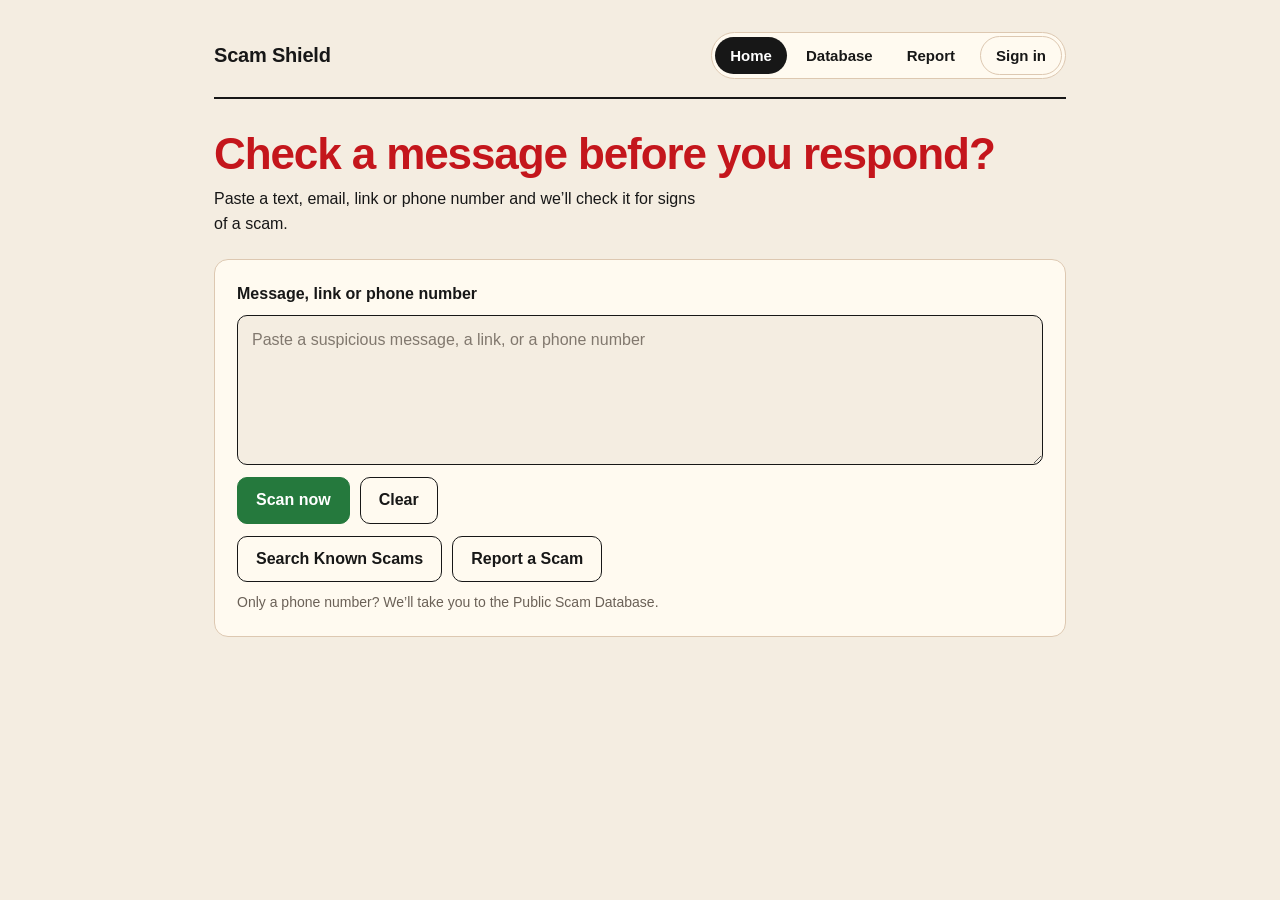
<file: public/index.html>
<!DOCTYPE html>
<html lang="en">
<head>
    <meta charset="UTF-8">
    <meta name="viewport" content="width=device-width, initial-scale=1, viewport-fit=cover">
    <title>ScamShield – Stay Secured and Online</title>

    <link rel="stylesheet" href="Styling.css">
    <link rel="stylesheet" href="database.css">
    <link rel="stylesheet" href="report.css">
    <link rel="stylesheet" href="moderator.css">
</head>
<body>
    <div class="wrap">
        <header class="top">
            <div class="brand">Scam Shield</div>

            <nav aria-label="Main">
                <a href="#home" data-view="home">Home</a>
                <a href="#database" data-view="database">Database</a>
                <a href="#report" data-view="report">Report</a>
                <a href="#moderation" data-view="moderation" data-role="moderator" class="hidden">Moderate</a>
                <a href="#sign-in" data-view="sign-in" class="signin">Sign in</a>
            </nav>
        </header>

        <main id="v-scan">
            <h1>Check a message before you respond?</h1>

            <p class="lede">
                Paste a text, email, link or phone number and we’ll check it
                for signs of a scam.
            </p>

            <div class="panel">
                <label class="field" for="input">
                    Message, link or phone number
                </label>

                <textarea id="input" placeholder="Paste a suspicious message, a link, or a phone number"></textarea>

                <div class="row">
                    <button class="primary" id="scanBtn" type="button">
                        Scan now
                    </button>

                    <button id="clearBtn" type="button">
                        Clear
                    </button>

                    <span class="kind" id="kind" aria-live="polite"></span>
                </div>

                <div class="row">
                    <button type="button" id="databaseBtn">
                        Search Known Scams
                    </button>

                    <button type="button" id="reportBtn">
                        Report a Scam
                    </button>
                </div>

                <div class="err" id="err" role="alert"></div>

                <p class="hint note">
                    Only a phone number? We’ll take you to the Public Scam Database.
                </p>
            </div>

            <div id="result" aria-live="polite"></div>
        </main>

        <main id="v-db" class="hidden"></main>

        <main id="v-report" class="hidden"></main>

        <main id="v-signin" class="hidden"></main>

        <main id="v-mod" class="hidden"></main>
    </div>

    <script src="scanner.js"></script>
    <script src="router.js"></script>
    <script src="database.js"></script>
    <script src="report.js"></script>
    <script src="moderator.js"></script>
</body>
</html>
</file>
<file: public/Styling.css>
/* Colouring of the website and its features */

:root {
    --bg: hsl(37, 45%, 92%);
    --surface: hsl(39, 100%, 97%);
    --ink: hsl(0, 0%, 9%);
    --muted: hsl(30, 10%, 38%);
    --line: hsl(32, 39%, 78%);

    --accent: hsl(137, 53%, 31%);
    --accent-ink: hsl(0, 0%, 100%);

    --ok: hsl(137, 53%, 31%);
    --okbg: hsl(94, 27%, 89%);

    --warn: hsl(34, 55%, 37%);
    --warnbg: hsl(37, 62%, 86%);

    --bad: hsl(357, 82%, 39%);
    --badbg: hsl(14, 48%, 91%);

    color-scheme: light;
    box-sizing: border-box;
    padding-top: env(safe-area-inset-top, 0px);
    padding-bottom: env(safe-area-inset-bottom, 0px);
}

/* prevents automatic text resizing on mobile devices */

html {
    scroll-padding-top: env(safe-area-inset-top, 0px);
    -webkit-text-size-adjust: 100%;
}

/* Applies border-box sizing to all elements */

*, *::before, *::after {
    box-sizing: border-box;
}

/* Sets the main page layout, background, text colour, and font */

body {
    margin: 0;
    min-width: 320px;
    background: var(--bg);
    color: var(--ink);
    font: 400 16px/1.55 Arial, Helvetica, sans-serif;
}

/* Centres content and limits the max width. */

.wrap {
    width: 100%;
    max-width: 900px;
    margin: 0 auto;
    padding: 32px 24px 64px;
}

/* styling for the main heading */

h1 {
    font-size: clamp(30px, 6vw, 44px);
    line-height: 1.05;
    letter-spacing: -.025em;
    font-weight: 800;
    color: #c4161c;
    margin: 0 0 10px;
}

/* styling for secondary headings */

h2 {
    font-size: 19px;
    margin: 0 0 8px;
}

/* Styles text below main heading*/

.lede {
    color: var(--ink);
    margin: 0 0 22px;
    max-width: 56ch;
}

/* Styles the supporting text*/

.hint {
    color: var(--muted);
    font-size: 14px;
}


.flush {
    margin: 0;
}


.note {
    margin: 10px 0 0;
}

/* Hides the sections that are not supposed to be shown currently */

.hidden {
    display: none;
}

/* Header and navigation styling */


.top {
    display: flex;
    align-items: center;
    justify-content: space-between;
    gap: 16px;
    flex-wrap: wrap;
    padding-bottom: 18px;
    margin-bottom: 32px;
    border-bottom: 2px solid #171717;
}

/* Styles the Scam Shield name  */

.brand {
    font-weight: 800;
    font-size: 20px;
    letter-spacing: -.01em;
    color: var(--ink);
}

/* Displays the navigation links/tabs */

nav {
    display: flex;
    gap: 4px;
    flex-wrap: wrap;
    align-items: center;
    background: var(--surface);
    border: 1px solid var(--line);
    border-radius: 999px;
    padding: 3px;
}

/* Styles naviagation links */

nav a {
    color: var(--ink);
    text-decoration: none;
    padding: 7px 15px;
    border-radius: 999px;
    font-weight: 600;
    font-size: 15px;
    white-space: nowrap;
}


nav a:hover {
    color: var(--muted);
}


nav a[aria-current="page"] {
    background: #171717;
    color: #ffffff;
}


nav a.signin {
    margin-left: 6px;
    border: 1.5px solid var(--line);
    color: var(--ink);
}


nav a.signin[aria-current="page"] {
    border-color: #171717;
    background: #171717;
    color: #ffffff;
}


nav a:focus-visible {
    outline: 3px solid var(--accent);
    outline-offset: 2px;
}

/* Main content */

/* Styles the main input panel and the buttons below it */

.panel {
    width: 100%;
    background: var(--surface);
    border: 1px solid var(--line);
    border-radius: 14px;
    padding: 22px;
}


label.field {
    display: block;
    font-weight: 600;
    margin-bottom: 8px;
}


textarea {
    display: block;
    width: 100%;
    min-height: 150px;
    resize: vertical;
    font: inherit;
    color: var(--ink);
    background: var(--bg);
    border: 1.5px solid var(--ink);
    border-radius: 10px;
    padding: 12px 14px;
}

/* Placeholder text colour */

textarea::placeholder {
    color: #81786e;
}

/* Arrangement of the buttons */

.row {
    display: flex;
    gap: 10px;
    flex-wrap: wrap;
    align-items: center;
    margin-top: 12px;
}

/* Styling of the buttons */

button {
    font: inherit;
    font-weight: 600;
    border-radius: 10px;
    padding: 10px 18px;
    border: 1.5px solid var(--ink);
    background: var(--surface);
    color: var(--ink);
    cursor: pointer;
}

button.primary {
    background: var(--accent);
    border-color: var(--accent);
    color: var(--accent-ink);
}


button.primary:hover {
    background: hsl(137, 53%, 25%);
    border-color: hsl(137, 53%, 25%);
}


button:disabled {
    opacity: .6;
    cursor: progress;
}


button:focus-visible,
textarea:focus-visible {
    outline: 3px solid var(--accent);
    outline-offset: 2px;
}

/* Styling for label that shows what the input type is */

.kind {
    display: inline-block;
    margin-left: auto;
    font-size: 13px;
    font-weight: 600;
    color: var(--muted);
}

/* Styling for the validation and scanning error messages */

.err {
    display: none;
    color: var(--bad);
    background: var(--badbg);
    border: 1px solid var(--bad);
    border-left: 5px solid var(--bad);
    border-radius: 8px;
    padding: 10px 14px;
    margin-top: 12px;
    font-size: 14px;
    font-weight: 500;
}

/* Styling for the Results */

#result {
    margin-top: 24px;
}

/* The layout for scan result messages */

.state {
    background: var(--surface);
    border: 1px dashed var(--line);
    border-radius: 14px;
    padding: 18px;
}

/* Scan fail, border colour changed to red */

.state.fail {
    border-style: solid;
    border-color: var(--bad);
}


.state h2 {
    margin-bottom: 4px;
}



/* Gives main container for the scam risk result and it. */

.verdict {
    border-radius: 14px;
    padding: 20px;
    border: 1.5px solid;
}

/* Styling for risk engine results*/

.verdict.low {
    background: var(--okbg);
    color: var(--ok);
    border-color: var(--ok);
}


.verdict.medium {
    background: var(--warnbg);
    color: var(--warn);
    border-color: var(--warn);
}



.verdict.high {
    background: var(--badbg);
    color: var(--bad);
    border-color: var(--bad);
}


.verdict .big {
    font-size: clamp(34px, 8vw, 54px);
    font-weight: 800;
    letter-spacing: -.03em;
    line-height: 1;
}


.verdict p {
    margin: 8px 0 0;
    color: var(--ink);
}


.meter {
    position: relative;
    height: 12px;
    border-radius: 99px;
    margin: 18px 0 4px;
    background: linear-gradient(
        90deg,
        var(--ok) 0 25%,
        var(--warn) 25% 55%,
        var(--bad) 55% 100%
    );
}


/* Risk score indicator and result styling, is temp will need to be adjusted */

.meter i {
    position: absolute;
    top: -5px;
    width: 6px;
    height: 22px;
    border-radius: 3px;
    background: var(--ink);
    transform: translateX(-50%);
    border: 2px solid var(--surface);
}

.scale {
    display: flex;
    justify-content: space-between;
    font-size: 12px;
    color: var(--muted);
}

.sec {
    margin-top: 20px;
}

/* Warning flags returned by the backend */

ul.flags {
    list-style: none;
    margin: 0;
    padding: 0;
    display: grid;
    gap: 8px;
}

ul.flags li {
    background: var(--surface);
    border: 1px solid var(--line);
    border-left: 5px solid var(--warn);
    border-radius: 10px;
    padding: 12px 14px;
    overflow-wrap: anywhere;
}

ul.flags li.severe {
    border-left-color: var(--bad);
}

ul.flags li b {
    display: block;
}

ul.flags li span {
    color: var(--muted);
    font-size: 14px;
}

/* URL display and reputation labels */

.urlbox {
    background: var(--surface);
    border: 1px solid var(--line);
    border-radius: 10px;
    padding: 12px 14px;
    margin-bottom: 8px;
    overflow-wrap: anywhere;
}

.tag {
    display: inline-block;
    border-radius: 6px;
    padding: 1px 8px;
    font-size: 13px;
    font-weight: 700;
    margin-right: 6px;
}

.tag.clean {
    background: var(--okbg);
    color: var(--ok);
}

.tag.suspicious {
    background: var(--warnbg);
    color: var(--warn);
}

.tag.malicious {
    background: var(--badbg);
    color: var(--bad);
}

.tag.unknown {
    background: var(--bg);
    color: var(--muted);
}

/* Tablet layout scaling/sizing adjusments */

@media (max-width: 768px) {
    .wrap {
        max-width: 100%;
        padding: 26px 20px 48px;
    }

    .top {
        align-items: flex-start;
        gap: 14px;
        margin-bottom: 24px;
    }

    nav {
        max-width: 100%;
    }
}

/* Mobile layout scaling adjustments */

@media (max-width: 520px) {
    body {
        font-size: 15px;
    }

    .wrap {
        padding: 20px 16px 40px;
    }

    .top {
        flex-direction: column;
        align-items: stretch;
        gap: 14px;
        margin-bottom: 22px;
    }

    .brand {
        font-size: 19px;
    }

    nav {
        width: 100%;
        border-radius: 12px;
        display: flex;
        flex-wrap: wrap;
        justify-content: center;
        gap: 3px;
    }

    nav a {
        flex: 1 1 auto;
        text-align: center;
        padding: 9px 10px;
        font-size: 14px;
    }

    nav a.signin {
        margin-left: 0;
    }

    h1 {
        font-size: clamp(29px, 9vw, 38px);
    }

    h2 {
        font-size: 18px;
    }

    .panel {
        padding: 16px;
        border-radius: 12px;
    }

    textarea {
        min-height: 130px;
        font-size: 16px;
    }

    .row {
        align-items: stretch;
    }

    .row button {
        flex: 1 1 auto;
    }

    button {
        min-height: 44px;
        padding: 10px 14px;
    }

    .kind {
        margin-left: 0;
    }

    .verdict {
        padding: 16px;
    }

    .state {
        padding: 15px;
    }

    .urlbox {
        padding: 10px 12px;
    }
}

/* adjustments for smaller phones */

@media (max-width: 360px) {
    .wrap {
        padding-left: 12px;
        padding-right: 12px;
    }

    nav a {
        padding: 8px 7px;
        font-size: 13px;
    }

    .panel {
        padding: 13px;
    }
}
</file>
<file: public/database.css>
/* Public Scam Database page Styling */

.sr-only {
    position: absolute;
    width: 1px;
    height: 1px;
    margin: -1px;
    padding: 0;
    overflow: hidden;
    clip: rect(0, 0, 0, 0);
    white-space: nowrap;
    border: 0;
}

input[type="search"] {
    display: block;
    width: 100%;
    font: inherit;
    color: var(--ink);
    background: var(--bg);
    border: 1.5px solid var(--ink);
    border-radius: 10px;
    padding: 12px 14px;
}

input[type="search"]::placeholder { color: #81786e; }

input[type="search"]:focus-visible,
select:focus-visible {
    outline: 3px solid var(--accent);
    outline-offset: 2px;
}

select {
    font: inherit;
    font-weight: 600;
    color: var(--ink);
    background: var(--surface);
    border: 1.5px solid var(--ink);
    border-radius: 10px;
    padding: 10px 14px;
    min-height: 44px;
    max-width: 100%;
}

.selectwrap { margin-right: auto; }

.db-status {
    margin: 22px 0 10px;
    font-weight: 600;
    color: var(--muted);
    min-height: 1.55em;
}

.report {
    background: var(--surface);
    border: 1px solid var(--line);
    border-left: 5px solid var(--warn);
    border-radius: 12px;
    padding: 16px 18px;
    margin-bottom: 12px;
}

.report-head {
    display: flex;
    flex-wrap: wrap;
    align-items: center;
    gap: 8px 12px;
    margin-bottom: 8px;
}

.report-head .tag { margin-right: 0; }

.tag.cat {
    background: var(--warnbg);
    color: var(--warn);
}

.sender {
    display: inline-flex;
    align-items: center;
    gap: 8px;
    min-width: 0;
}

.sender-type {
    font-size: 12px;
    font-weight: 700;
    text-transform: uppercase;
    letter-spacing: .04em;
    color: var(--muted);
}

.sender code {
    font-family: ui-monospace, SFMono-Regular, Menlo, Consolas, monospace;
    font-size: 14px;
    font-weight: 700;
    background: var(--bg);
    border: 1px solid var(--line);
    border-radius: 6px;
    padding: 2px 8px;
    overflow-wrap: anywhere;
}

.report-body {
    margin: 0 0 6px;
    overflow-wrap: anywhere;
    white-space: pre-line;
}

.report-body.clamped {
    display: -webkit-box;
    -webkit-line-clamp: 3;
    -webkit-box-orient: vertical;
    overflow: hidden;
}

.mask {
    display: inline-block;
    background: var(--bg);
    border: 1px dashed var(--muted);
    border-radius: 5px;
    padding: 0 6px;
    font-size: 13px;
    font-weight: 700;
    color: var(--muted);
    white-space: nowrap;
}

.meta {
    margin: 8px 0 0;
    font-size: 13px;
    color: var(--muted);
}

button.linklike {
    background: none;
    border: 0;
    padding: 4px 0;
    min-height: 0;
    font-size: 14px;
    color: var(--accent);
    text-decoration: underline;
}

.pager {
    display: flex;
    align-items: center;
    justify-content: center;
    gap: 14px;
    margin-top: 20px;
    background: none;
    border: 0;
    border-radius: 0;
    padding: 0;
}

.pager.hidden { display: none; }

.skeleton .bar {
    height: 14px;
    border-radius: 7px;
    background: var(--line);
    margin: 10px 0;
    animation: pulse 1.2s ease-in-out infinite;
}

.skeleton .w40 { width: 40%; }
.skeleton .w70 { width: 70%; }
.skeleton .w90 { width: 90%; }

@keyframes pulse { 50% { opacity: .4; } }

@media (prefers-reduced-motion: reduce) {
    .skeleton .bar { animation: none; }
}

@media (max-width: 520px) {
    .report { padding: 14px; }
    .selectwrap { flex: 1 1 100%; margin-right: 0; }
    select { width: 100%; }
}
</file>
<file: public/report.css>
/* Styles the main report container, heading, and description. */
.report-container {
    max-width: 720px;
    margin: 40px auto;
    padding: 28px;
    background: var(--surface);
    border: 1px solid var(--line);
    border-radius: 14px;
}

.report-container h1 {
    margin-bottom: 10px;
}

.report-description {
    color: var(--ink);
    margin-bottom: 25px;
    line-height: 1.6;
}

/* Arranges the form fields and styles their labels and inputs. */
#reportForm {
    display: flex;
    flex-direction: column;
    gap: 12px;
}

#reportForm label {
    font-weight: 600;
    margin-top: 8px;
}

#reportForm input,
#reportForm select,
#reportForm textarea {
    width: 100%;
    padding: 12px;
    border: 1.5px solid var(--ink);
    border-radius: 10px;
    font: inherit;
    color: var(--ink);
    background: var(--bg);
}

#reportForm textarea {
    min-height: 160px;
    resize: vertical;
}

/* Styles the submission button and its disabled state. */
#reportForm button {
    padding: 10px 18px;
    border: 1.5px solid var(--accent);
    border-radius: 10px;
    background: var(--accent);
    color: var(--accent-ink);
    font: inherit;
    font-weight: 600;
    cursor: pointer;
}

#reportForm button:hover:not(:disabled) {
    background: hsl(137, 53%, 25%);
    border-color: hsl(137, 53%, 25%);
}

#reportForm button:disabled {
    opacity: 0.6;
    cursor: progress;
}

/* Styles the privacy notice and submission feedback messages. */
.report-privacy {
    color: var(--muted);
    font-size: 13px;
    line-height: 1.5;
}

.report-success {
    color: var(--ok);
    font-weight: 600;
    padding: 10px 0;
}

.report-error {
    color: var(--bad);
    font-weight: 600;
    padding: 10px 0;
}
</file>
<file: public/moderator.css>
/* Review page for moderators. Uses the colour variables from Styling.css and the .report, .tag,
   .mask, .sender, .pager, .state and .linklike styles from database.css, so load it after both. */

/* the page keeps the tab look it used to share with the sign-in page, so it has no other dependency */
.mod-tabs {
    display: flex;
    gap: 4px;
    max-width: 360px;
    margin-bottom: 14px;
    padding: 3px;
    background: var(--bg);
    border: 1px solid var(--line);
    border-radius: 999px;
}

.mod-tab {
    flex: 1;
    border: 0;
    border-radius: 999px;
    padding: 8px 12px;
    background: transparent;
    font-size: 15px;
}

.mod-tab[aria-selected="true"] {
    background: #171717;
    color: #ffffff;
}

.mod-tab:focus-visible {
    outline: 3px solid var(--accent);
    outline-offset: 2px;
}

/* "Reviewing as … [Lock]" */
.mod-bar {
    display: flex;
    flex-wrap: wrap;
    gap: 8px 14px;
    align-items: center;
    justify-content: space-between;
    margin-bottom: 12px;
}

.mod-lock {
    padding: 6px 14px;
    font-size: 14px;
}

/* the access gate */
.mod-gate {
    max-width: 460px;
}

.mod-gap {
    margin-top: 14px;
}

.mod-gate input {
    display: block;
    width: 100%;
    font: inherit;
    color: var(--ink);
    background: var(--bg);
    border: 1.5px solid var(--ink);
    border-radius: 10px;
    padding: 10px 14px;
}

.mod-gate input:focus-visible {
    outline: 3px solid var(--accent);
    outline-offset: 2px;
}

/* the error box from Styling.css is hidden with display:none until a script shows it */
.mod-err {
    display: block;
}

.mod-err.hidden {
    display: none;
}

.mod-notice {
    border-radius: 8px;
    padding: 10px 14px;
    margin: 0 0 12px;
    font-size: 14px;
    font-weight: 600;
}

.mod-notice.ok {
    color: var(--ok);
    background: var(--okbg);
    border: 1px solid var(--ok);
}

.mod-card {
    margin-bottom: 14px;
}

.mod-actions {
    margin-top: 12px;
}

.mod-panel {
    margin-top: 12px;
    padding: 12px 14px;
    background: var(--bg);
    border: 1px dashed var(--line);
    border-radius: 10px;
}

.mod-panel.hidden {
    display: none;
}

.mod-panel input[type="text"],
.mod-panel textarea {
    display: block;
    width: 100%;
    font: inherit;
    color: var(--ink);
    background: var(--surface);
    border: 1.5px solid var(--ink);
    border-radius: 10px;
    padding: 9px 12px;
    margin-top: 8px;
}

.mod-panel textarea {
    resize: vertical;
}

.mod-panel input:focus-visible,
.mod-panel textarea:focus-visible {
    outline: 3px solid var(--accent);
    outline-offset: 2px;
}

/* the merge target list */
.mod-candidates {
    display: grid;
    gap: 8px;
    margin: 10px 0;
}

.mod-candidate {
    display: flex;
    gap: 10px;
    align-items: flex-start;
    background: var(--surface);
    border: 1px solid var(--line);
    border-radius: 10px;
    padding: 10px 12px;
    cursor: pointer;
}

.mod-candidate:has(input:checked) {
    border-color: var(--accent);
    box-shadow: 0 0 0 2px var(--accent);
}

.mod-candidate input {
    margin-top: 4px;
    accent-color: var(--accent);
}

.mod-candidate-head {
    display: flex;
    flex-wrap: wrap;
    gap: 6px 10px;
    align-items: center;
    margin-bottom: 4px;
}

.mod-candidate-text {
    display: block;
    font-size: 14px;
    overflow-wrap: anywhere;
}

/* the decision record */
.mod-history {
    list-style: none;
    margin: 0;
    padding: 0;
    display: grid;
    gap: 10px;
}

.mod-log {
    background: var(--surface);
    border: 1px solid var(--line);
    border-left: 5px solid var(--warn);
    border-radius: 10px;
    padding: 12px 14px;
}

.mod-log.approved { border-left-color: var(--ok); }
.mod-log.rejected { border-left-color: var(--bad); }

.mod-log-head {
    display: flex;
    flex-wrap: wrap;
    gap: 6px 12px;
    align-items: center;
}

.mod-log p {
    margin: 6px 0 0;
}

.mod-reason {
    font-style: italic;
    overflow-wrap: anywhere;
}

.mod-notice.hidden {
    display: none;
}

@media (max-width: 520px) {
    .mod-gate input,
    .mod-panel input[type="text"],
    .mod-panel textarea {
        font-size: 16px; /* stops iPhones zooming in when the field is focused */
    }
}
</file>
